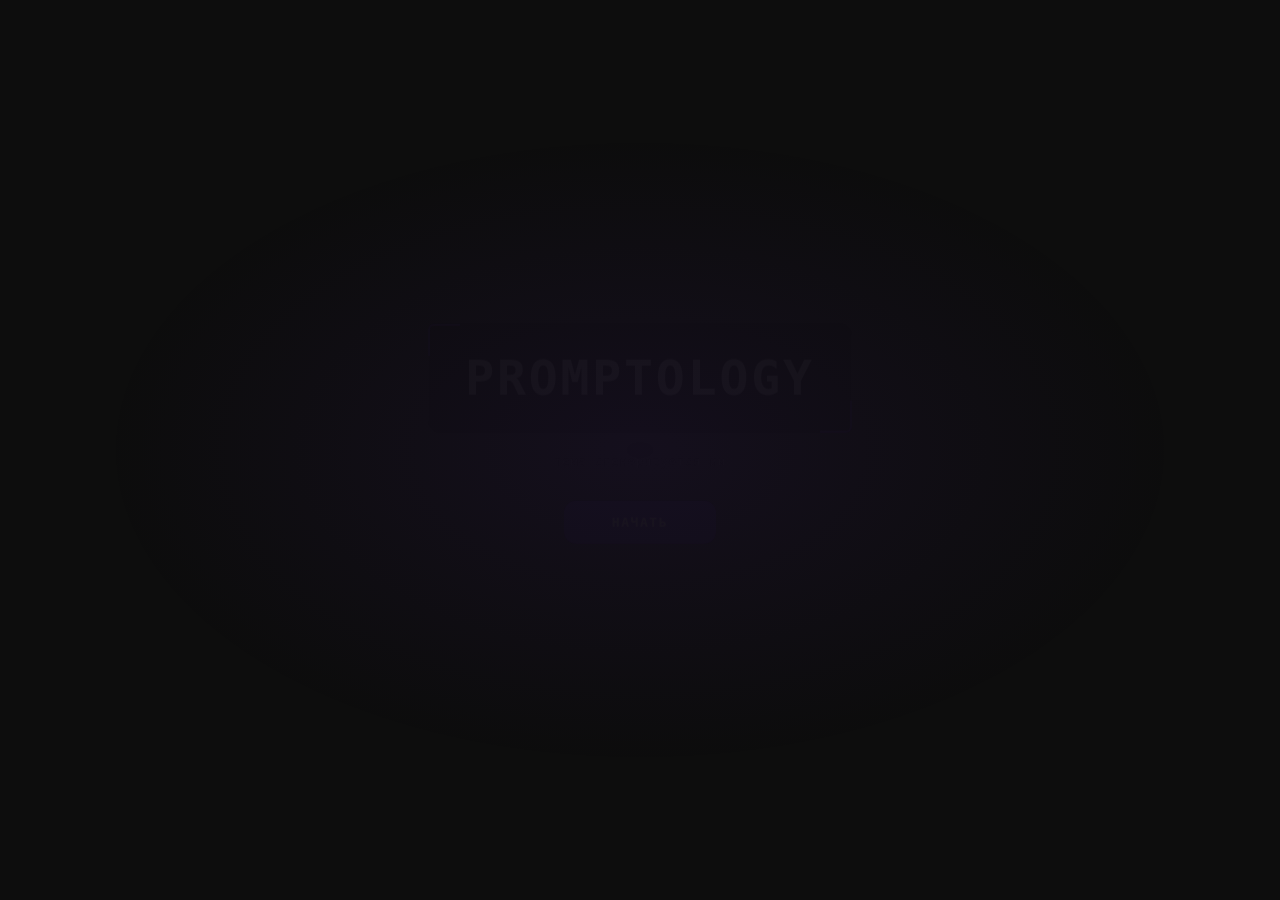
<file: index.html>
<!DOCTYPE html>
<html lang="ru">
	<head>
        <meta charset="UTF-8">
		<title>Redirecting...</title>
		<link rel="icon" type="image/svg+xml" href="./favicon.svg">
		<meta http-equiv="refresh" content="0; url=main/index.html">
	</head>
	<body>
		<p>Перенаправление... Если ничего не произошло, <a href="./main/index.html">нажмите сюда</a>.</p>
	</body>
</html>
</file>
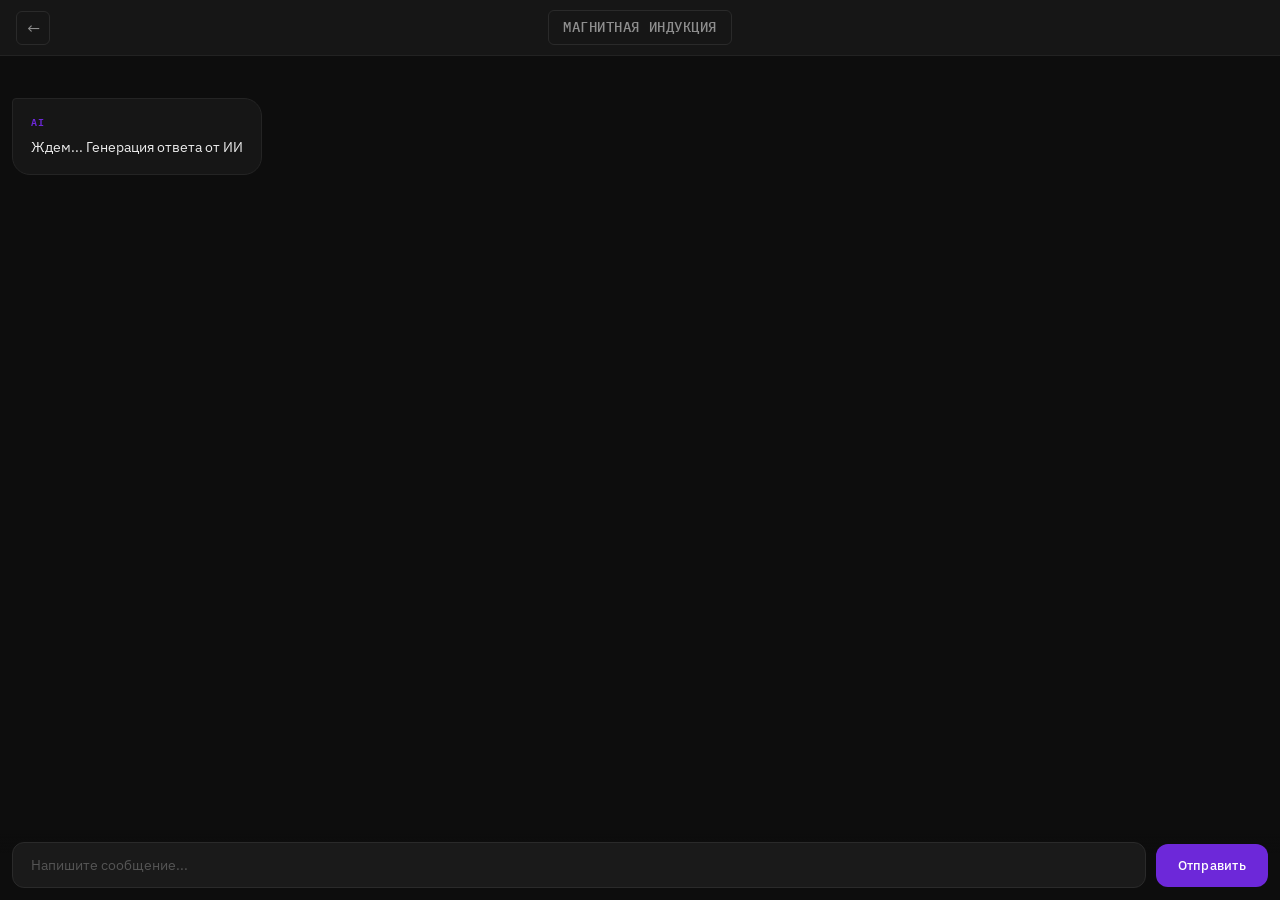
<file: chat/index.html>
<!DOCTYPE html>
<html lang="ru">
    <head>
        <meta charset="UTF-8">
        <title>Promptology</title>
        <link rel="stylesheet" href="alternative-style.css">
		<link rel="icon" type="image/svg+xml" href="../favicon.svg">
    </head>

    <body>
        <div class="header-container">
            <button class="back-button" onclick="window.location.href='../main/index.html';">←</button>
            <h1 id="title">Title Here</h1>
        </div>

        <div id="chat-container">
            
        </div>

        <form onsubmit="event.preventDefault(); OnSendButtonClick();">
            <input type="text" id="user-input" placeholder="Напишите сообщение..." autocomplete="off">
            <button type="submit" id="user-send">Отправить</button>
        </form>

        <script src="../config.js"></script>
        <script src="frontend.js"></script>
        <script src="../backend.js"></script>

    </body>
</html>
</file>
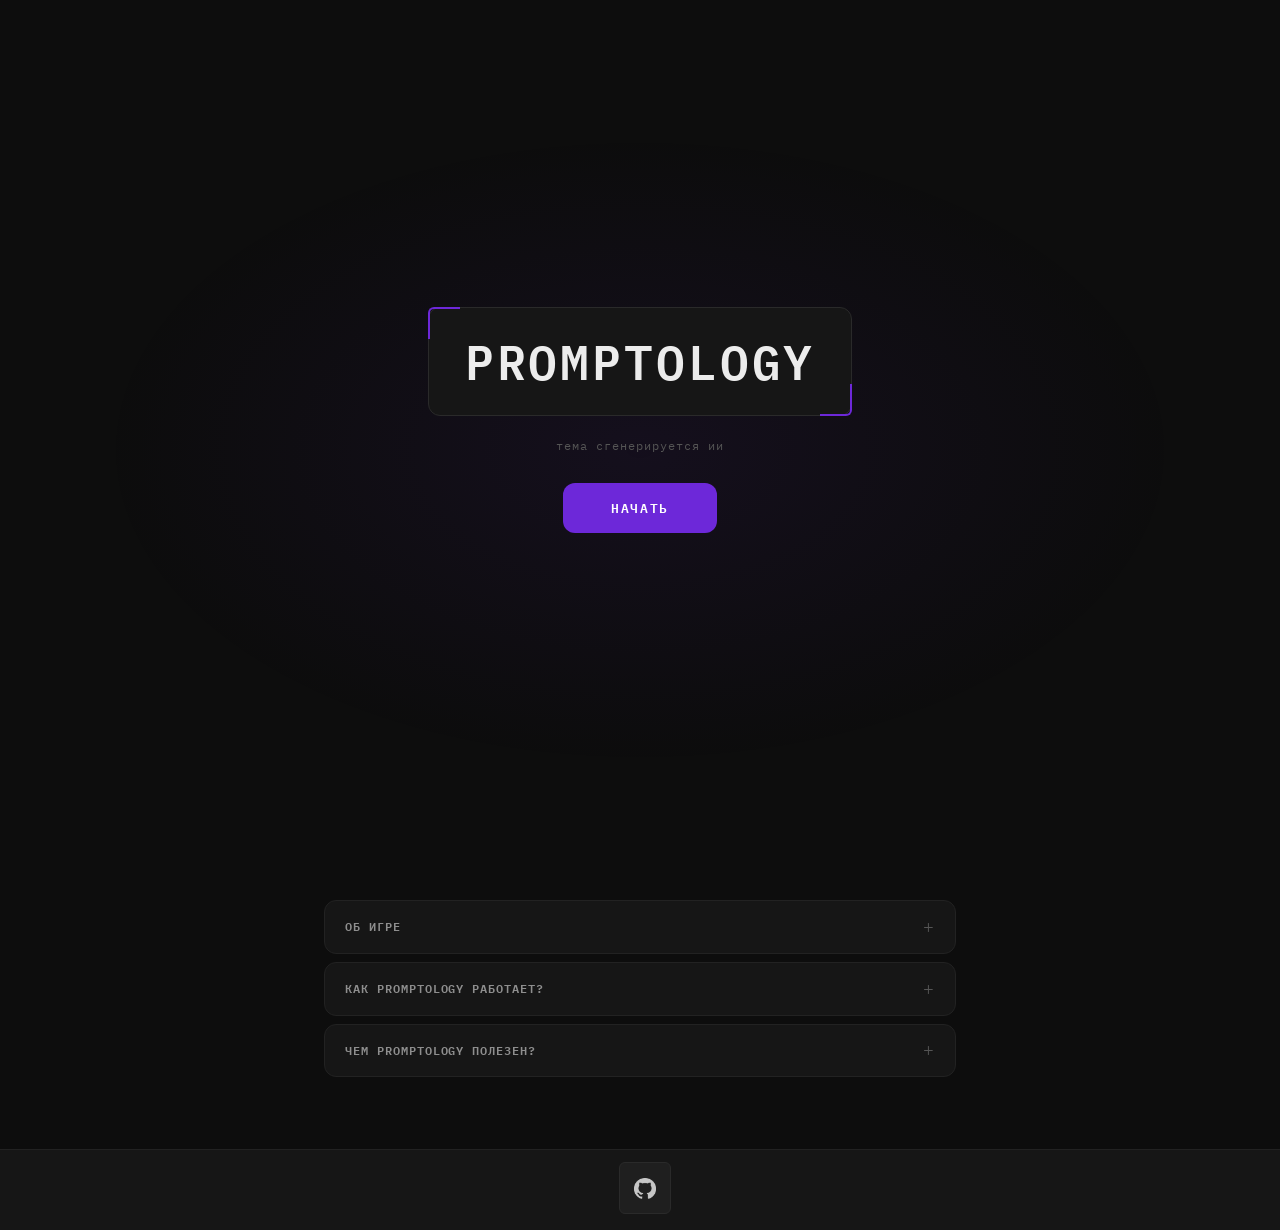
<file: main/index.html>
<!DOCTYPE html>
<html lang="ru">
    <head>
        <meta charset="UTF-8">
        <title>Promptology</title>
        <link rel="stylesheet" href="style.css">
		<link rel="icon" type="image/svg+xml" href="../favicon.svg">
    </head>

    <body>
        <div class="main-container">
            <div class="start-section">
                <h1 id="game-title">Promptology</h1>
                <p class="hint">тема сгенерируется ИИ</p>
                <button class="start-button" id="start-button" onclick="OnStartButtonClick()">НАЧАТЬ</button>
            </div>

            <div class="information">
                <details class="about">
                    <summary>Об игре</summary>
                        <p>Твоя задача — придумывать максимально точные, креативные и понятные запросы. Экспериментируй с формулировками, улучшай свои идеи.</p>
                </details>
                <details class="how-it-work">
                    <summary>Как Promptology работает?</summary>
                        <p>Каждый введённый промт анализируется нейросетью и получает оценку в процентах, показывающую, насколько он детальный, оригинальный и эффективный.</p>
                </details>
                <details class="about">
                    <summary>Чем Promptology полезен?</summary>
                        <p>Promptology помогает научится создавать максимально детальный, оригинальный и эффективный промт для нейросетей.</p>
                </details>
            </div>
        </div>

        <footer>
            <div class="buttons"><a href="https://translate.google.com"></a>
                <a href="https://github.com/promptology-ai/promptology-ai.github.io" target="_blank"> <button> <img src="img/GitHub_Invertocat_White.png" alt="GitHub" width="40"> </button> </a>
                <!-- <a href="https://github.com/RootTool0/AI-Project" target="_blank"> <button> <img src="img/email.png" alt="" width="40"> </button> </a> -->
            </div>
        </footer>

        <script src="../config.js"></script>
        <script src="frontend.js"></script>
        <script src="../backend.js"></script>
    </body>
</html>
</file>
<file: chat/alternative-style.css>
@import url('https://fonts.googleapis.com/css2?family=IBM+Plex+Mono:wght@400;500;600&family=IBM+Plex+Sans:wght@300;400;500;600&subset=cyrillic&display=swap');

*, *::before, *::after {
  box-sizing: border-box;
  margin: 0;
  padding: 0;
}

:root {
  --bg-base:        #0d0d0d;
  --bg-surface:     #161616;
  --bg-elevated:    #1f1f1f;
  --bg-input:       #1a1a1a;
  --border:         #2a2a2a;
  --border-subtle:  #222222;
  --accent:         #6d28d9;
  --accent-hover:   #5b21b6;
  --accent-glow:    rgba(109, 40, 217, 0.15);
  --text-primary:   #ececec;
  --text-secondary: #8e8e8e;
  --text-muted:     #555555;
  --user-bg:        #16112a;
  --user-border:    #251d3e;
  --ai-bg:          #161616;
  --ai-border:      #242424;
  --scrollbar:      #2e2e2e;
  --radius-sm:      6px;
  --radius-md:      12px;
  --radius-lg:      18px;
  --header-h:       56px;
  --input-area-h:   80px;
}

html, body {
  height: 100%;
  overflow: hidden;
}

body {
  background-color: var(--bg-base);
  color: var(--text-primary);
  font-family: 'IBM Plex Sans', sans-serif;
  font-size: 14px;
  line-height: 1.65;
  display: flex;
  flex-direction: column;
  height: 100vh;
}

/*----------- HEADER -----------*/

.header-container {
  position: fixed;
  top: 0;
  left: 0;
  right: 0;
  z-index: 100;
  height: var(--header-h);
  background: var(--bg-surface);
  border-bottom: 1px solid var(--border-subtle);
  display: flex;
  align-items: center;
  justify-content: center;
  padding: 0 16px;
  backdrop-filter: blur(12px);
  -webkit-backdrop-filter: blur(12px);
}

.back-button {
  position: absolute;
  left: 16px;
  background: none;
  border: 1px solid var(--border);
  color: var(--text-secondary);
  width: 34px;
  height: 34px;
  border-radius: var(--radius-sm);
  font-size: 16px;
  cursor: pointer;
  display: flex;
  align-items: center;
  justify-content: center;
  transition: all 0.18s ease;
  font-family: 'IBM Plex Sans', sans-serif;
}

.back-button:hover {
  background: var(--bg-elevated);
  color: var(--text-primary);
  border-color: var(--text-muted);
}

.back-button:active {
  transform: scale(0.94);
}

#title {
  font-size: 14px;
  font-weight: 500;
  color: var(--text-secondary);
  letter-spacing: 0.04em;
  text-transform: uppercase;
  font-family: 'IBM Plex Mono', monospace;
  border: 1px solid var(--border);
  border-radius: var(--radius-sm);
  padding: 5px 14px;
}

/*----------- CHAT CONTAINER -----------*/

#chat-container {
  flex: 1;
  overflow-y: auto;
  padding: calc(var(--header-h) + 24px) 0 calc(var(--input-area-h) + 32px);
  display: flex;
  flex-direction: column;
  gap: 2px;
  scroll-behavior: smooth;
}

#chat-container::-webkit-scrollbar {
  width: 6px;
}

#chat-container::-webkit-scrollbar-track {
  background: transparent;
  margin: 4px;
}

#chat-container::-webkit-scrollbar-thumb {
  background: var(--scrollbar);
  border-radius: 999px;
}

/*----------- MESSAGE BASE -----------*/

.message-ai, .message-user {
  display: flex;
  width: 100%;
  padding: 18px 0;
  animation: fadeSlideIn 0.22s ease forwards;
  transition: background-color 0.8s ease;
}

@keyframes fadeSlideIn {
  from { opacity: 0; transform: translateY(8px); }
  to   { opacity: 1; transform: translateY(0); }
}

.message-ai .message, .message-user .message {
  max-width: 50vw;
  min-width: 0;
  padding: 14px 18px;
  border-radius: var(--radius-lg);
  font-size: 14px;
  line-height: 1.7;
  word-break: break-word;
  overflow-wrap: anywhere;
  white-space: pre-wrap;
}

/*----------- AI SLOP -----------*/

.message-ai {
  justify-content: flex-start;
  padding-left: clamp(6px, 1vw, 12px);
}

.message-ai .message {
  background: var(--ai-bg);
  border: 1px solid var(--ai-border);
  color: var(--text-primary);
  border-radius: 4px var(--radius-lg) var(--radius-lg) var(--radius-lg);
  position: relative;
}

.message-ai .message::before {
  content: 'AI';
  display: block;
  font-size: 10px;
  font-weight: 600;
  letter-spacing: 0.1em;
  color: var(--accent);
  font-family: 'IBM Plex Mono', monospace;
  margin-bottom: 6px;
}

/*----------- USER SHIZA - right -----------*/

.message-user {
  justify-content: flex-end;
  padding-right: clamp(6px, 1vw, 12px);
}

.message-user .message {
  background: var(--result-bg, #16112a); /*--user-bg*/
  border: 1px solid var(--result-border, #251d3e); /*--user-border*/
  color: var(--text-primary);
  border-radius: var(--radius-lg) 4px var(--radius-lg) var(--radius-lg);
  position: relative;

  transition: background 0.3s, border 0.3s;
}

.message-user .message::before {
  content: 'You';
  display: block;
  font-size: 10px;
  font-weight: 600;
  letter-spacing: 0.1em;
  color: var(--result-border, #7c3aed);
  font-family: 'IBM Plex Mono', monospace;
  margin-bottom: 6px;
}

/*----------- PERCENT -----------*/

.message-user .percent {
  display: inline;
  color: var(--result-border);
  font-size: 16px;
  font-family: 'IBM Plex Mono', monospace;
  margin-right: 10px;
  padding-right: 10px;
  border-right: 1px solid var(--border);
}

.message-ai .percent {
  display: none;
}

/*----------- INPUT HREN -----------*/

form {
  position: fixed;
  bottom: 0;
  left: 0;
  right: 0;
  z-index: 100;
  background: linear-gradient(to top, var(--bg-base) 70%, transparent);
  padding: 8px clamp(6px, 1vw, 12px) 12px;
  display: flex;
  align-items: center;
  gap: 10px;
}

#user-input {
  flex: 1;
  background: var(--bg-input);
  border: 1px solid var(--border);
  border-radius: var(--radius-md);
  color: var(--text-primary);
  font-family: 'IBM Plex Sans', sans-serif;
  font-size: 14px;
  padding: 13px 18px;
  outline: none;
  transition: border-color 0.18s ease, box-shadow 0.18s ease;
  caret-color: var(--accent);
  resize: none;
}

#user-input::placeholder {
  color: var(--text-muted);
}

#user-input:focus {
  border-color: var(--accent);
  box-shadow: 0 0 0 3px var(--accent-glow);
}

#user-send {
  background: var(--accent);
  color: #fff;
  border: none;
  border-radius: var(--radius-md);
  padding: 13px 22px;
  font-family: 'IBM Plex Sans', sans-serif;
  font-size: 13px;
  font-weight: 500;
  cursor: pointer;
  white-space: nowrap;
  transition: background 0.18s ease, transform 0.12s ease, box-shadow 0.18s ease;
  letter-spacing: 0.02em;
}

#user-send:hover {
  background: var(--accent-hover);
  box-shadow: 0 0 18px var(--accent-glow);
}

#user-send:active {
  transform: scale(0.96);
}

/*----------- RESPONSIVE -----------*/

@media (max-width: 600px) {
  .message-ai  { padding-left: 12px; }
  .message-user { padding-right: 12px; }
  form  { padding: 12px 12px 20px; }
  .message-ai .message, .message-user .message { max-width: 90vw; }
}
</file>
<file: main/style.css>
@import url('https://fonts.googleapis.com/css2?family=IBM+Plex+Mono:wght@400;500;600&family=IBM+Plex+Sans:wght@300;400;500;600&subset=cyrillic&display=swap');

*, *::before, *::after {
  box-sizing: border-box;
  margin: 0;
  padding: 0;
}

:root {
  --bg-base:        #0d0d0d;
  --bg-surface:     #161616;
  --bg-elevated:    #1f1f1f;
  --border:         #2a2a2a;
  --border-subtle:  #222222;
  --accent:         #6d28d9;
  --accent-hover:   #5b21b6;
  --accent-glow:    rgba(109, 40, 217, 0.15);
  --accent-glow-lg: rgba(109, 40, 217, 0.08);
  --text-primary:   #ececec;
  --text-secondary: #8e8e8e;
  --text-muted:     #555555;
  --radius-sm:      6px;
  --radius-md:      12px;
  --radius-lg:      18px;
}

html {
  height: 100%;
}

body {
  background-color: var(--bg-base);
  color: var(--text-primary);
  font-family: 'IBM Plex Sans', sans-serif;
  font-size: 14px;
  line-height: 1.65;
  display: flex;
  flex-direction: column;
  min-height: 100vh;
  overflow-y: auto;
  scrollbar-width: thin;
  scrollbar-color: var(--bg-elevated) var(--bg-base);
}

body::-webkit-scrollbar {
  width: 6px;
}

body::-webkit-scrollbar-track {
  background: var(--bg-base);
}

body::-webkit-scrollbar-thumb {
  background: var(--bg-elevated);
  border-radius: 999px;
}

/* apupenniy radial glow in center */
body::before {
  content: '';
  position: fixed;
  inset: 0;
  background: radial-gradient(ellipse 60% 50% at 50% 50%, var(--accent-glow-lg), transparent 70%);
  pointer-events: none;
  z-index: 0;
}

/*----------- MAIN CONTAINER -----------*/

.main-container {
  position: relative;
  z-index: 1;
  display: flex;
  flex-direction: column;
  align-items: center;
  width: 100%;
}

/*----------- START SECTION -----------*/

.start-section {
  display: flex;
  flex-direction: column;
  align-items: center;
  justify-content: center;
  gap: 20px;
  min-height: 100vh;
  padding-bottom: 60px;
  animation: fadeSlideIn 0.4s ease forwards;
}

@keyframes fadeSlideIn {
  from { opacity: 0; transform: translateY(14px); }
  to   { opacity: 1; transform: translateY(0); }
}

/*----------- TITLE -----------*/

#game-title {
  font-family: 'IBM Plex Mono', monospace;
  font-size: clamp(28px, 6vw, 48px);
  font-weight: 600;
  color: var(--text-primary);
  letter-spacing: 0.06em;
  text-transform: uppercase;
  border: 1px solid var(--border);
  border-radius: var(--radius-md);
  padding: 14px 36px;
  background: var(--bg-surface);
  position: relative;
}

/* accent top-left corner line 💀*/
#game-title::before {
  content: '';
  position: absolute;
  top: -1px;
  left: -1px;
  width: 32px;
  height: 32px;
  border-top: 2px solid var(--accent);
  border-left: 2px solid var(--accent);
  border-radius: var(--radius-sm) 0 0 0;
}

/* accent bottom-right corner line 💀*/
#game-title::after {
  content: '';
  position: absolute;
  bottom: -1px;
  right: -1px;
  width: 32px;
  height: 32px;
  border-bottom: 2px solid var(--accent);
  border-right: 2px solid var(--accent);
  border-radius: 0 0 var(--radius-sm) 0;
}

/*----------- HINT -----------*/

.hint {
  font-size: 12px;
  color: var(--text-muted);
  font-family: 'IBM Plex Mono', monospace;
  letter-spacing: 0.08em;
  text-transform: lowercase;
}

/*----------- START BUTTON -----------*/

.start-button {
  background: var(--accent);
  color: #fff;
  border: none;
  border-radius: var(--radius-md);
  padding: 14px 48px;
  font-family: 'IBM Plex Mono', monospace;
  font-size: 13px;
  font-weight: 600;
  letter-spacing: 0.12em;
  text-transform: uppercase;
  cursor: pointer;
  margin-top: 8px;
  transition: background 0.18s ease, transform 0.12s ease, box-shadow 0.18s ease;
}

.start-button:hover {
  background: var(--accent-hover);
  box-shadow: 0 0 28px var(--accent-glow);
}

.start-button:active {
  transform: scale(0.96);
}

/*----------- INFORMATION -----------*/

.information {
  width: 100%;
  max-width: 680px;
  padding: 0 24px 72px;
  display: flex;
  flex-direction: column;
  gap: 8px;
  animation: fadeSlideIn 0.5s 0.1s ease both;
}

details {
  border: 1px solid var(--border-subtle);
  border-radius: var(--radius-md);
  background: var(--bg-surface);
  overflow: hidden;
  transition: border-color 0.18s ease;
}

details[open] {
  border-color: var(--accent);
}

details summary {
  font-family: 'IBM Plex Mono', monospace;
  font-size: 12px;
  font-weight: 600;
  letter-spacing: 0.08em;
  text-transform: uppercase;
  color: var(--text-secondary);
  padding: 16px 20px;
  cursor: pointer;
  list-style: none;
  display: flex;
  align-items: center;
  justify-content: space-between;
  user-select: none;
  transition: color 0.18s ease;
}

details summary::-webkit-details-marker { display: none; }

details summary::after {
  content: '+';
  font-size: 18px;
  font-weight: 300;
  color: var(--text-muted);
  transition: transform 0.22s ease, color 0.18s ease;
  line-height: 1;
}

details[open] summary::after {
  transform: rotate(45deg);
  color: var(--accent);
}

details[open] summary {
  color: var(--text-primary);
}

details > :not(summary) {
  font-size: 14px;
  color: var(--text-secondary);
  line-height: 1.75;
  padding: 0 20px 18px;
}

/*----------- FOOTER -----------*/

footer {
  position: relative;
  z-index: 1;
  padding: 12px 16px 16px;
  display: flex;
  justify-content: center;
  border-top: 1px solid var(--border-subtle);
  background: var(--bg-surface);
}

.buttons {
  display: flex;
  align-items: center;
  gap: 10px;
}

.buttons a {
  display: inline-flex;
}

.buttons button {
  background: var(--bg-elevated);
  border: 1px solid var(--border);
  border-radius: var(--radius-sm);
  width: 52px;
  height: 52px;
  display: flex;
  align-items: center;
  justify-content: center;
  cursor: pointer;
  transition: background 0.18s ease, border-color 0.18s ease, box-shadow 0.18s ease, transform 0.12s ease;
}

.buttons button:hover {
  background: var(--bg-elevated);
  border-color: var(--accent);
  box-shadow: 0 0 14px var(--accent-glow);
}

.buttons button:active {
  transform: scale(0.94);
}

.buttons button img {
  display: block;
  width: 22px;
  height: 22px;
  object-fit: contain;
  opacity: 0.75;
  transition: opacity 0.18s ease;
}

.buttons button:hover img {
  opacity: 1;
}

/*----------- RESPONSIVE -----------*/

@media (max-width: 480px) {
  #game-title {
    padding: 12px 24px;
    letter-spacing: 0.04em;
  }

  .start-button {
    padding: 13px 36px;
  }
}
</file>
